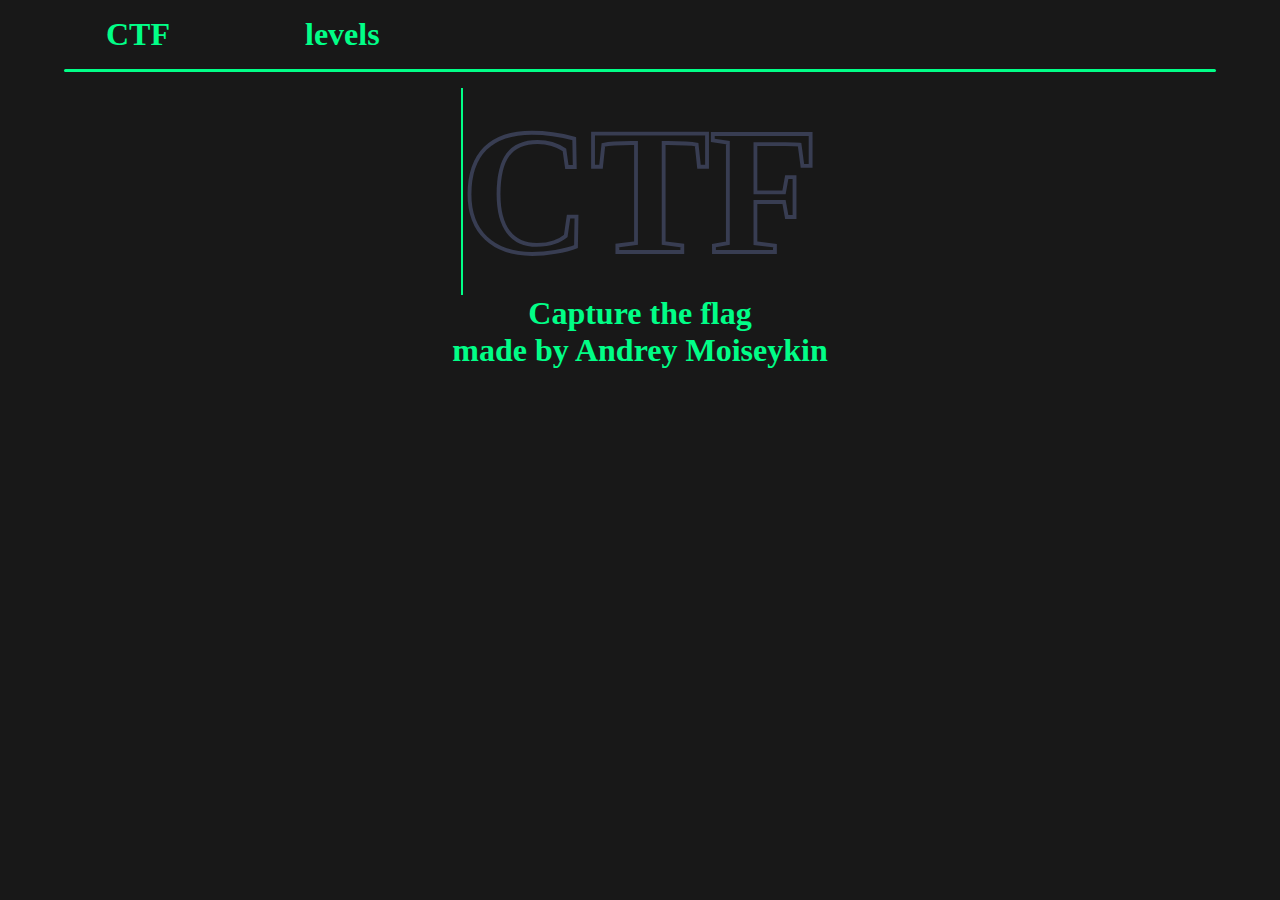
<file: index.html>
<!DOCTYPE html>
<html lang="en">

<head>
    <meta charset="UTF-8">
    <meta http-equiv="X-UA-Compatible" content="IE=edge">
    <meta name="viewport" content="width=device-width, initial-scale=1.0">
    <link rel="stylesheet" href="style.css">
    <link rel="stylesheet" href="textAnimatex.css">
    <title>Document</title>
</head>

<body>

    <nav>
        <div class="info">
          <a href="../CTF/index.html">  <h1>CTF</h1></a>
           <a href="../CTF/levels.html"> <h1 class="levels">levels</h1></a>
        </div>
        <div class="line"></div>
    </nav>

    <main>
        <div class="text1">
            <h2 data-text="CTF">CTF</h2>
        </div>
        <h1>Capture the flag</h1>
        <h1>made by Andrey Moiseykin</h1>
    </main>
    
    

</html>
</file>
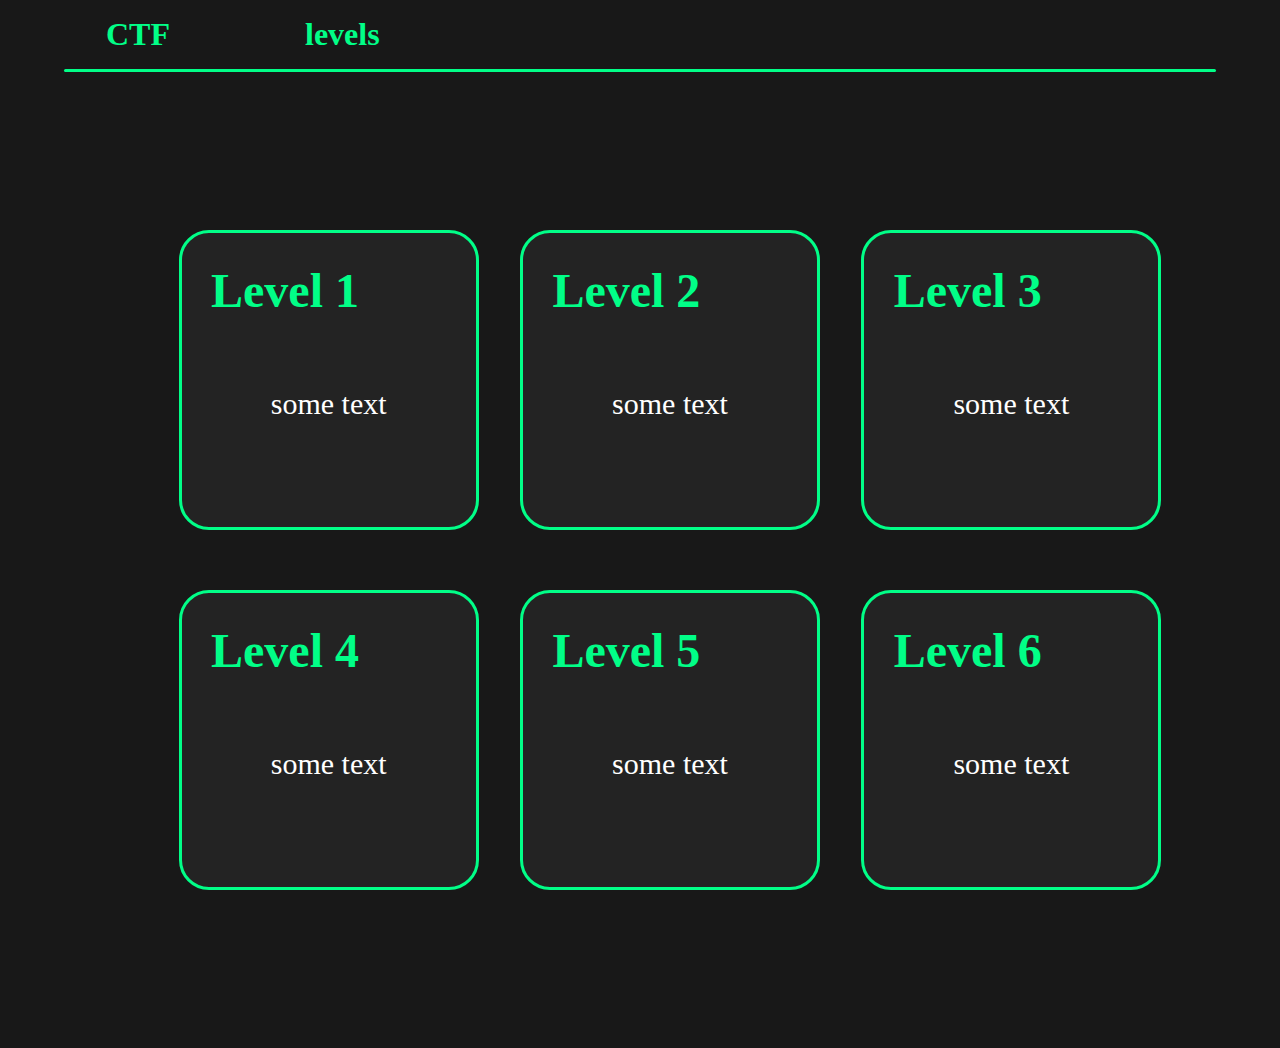
<file: levels.html>
<!DOCTYPE html>
<html lang="en">
<head>
    <meta charset="UTF-8">
    <meta http-equiv="X-UA-Compatible" content="IE=edge">
    <meta name="viewport" content="width=device-width, initial-scale=1.0">
    <title>Document</title>
    <link rel="stylesheet" href="levels.css">

</head>
<body>
    <nav>
        <div class="info">
          <a href="../CTF/index.html">  <h1>CTF</h1></a>
           <a href="../CTF/levels.html"> <h1 class="levels">levels</h1></a>
        </div>
        <div class="line"></div>
    </nav>

    <div class="lable" >
        <div data-tilt>
            <a href="../CTF/level.html">
            <div class="coloum">
                <h1>Level 1</h1>
                <div class="content">
                    <p id="time">some text</p>
                </div>
           
            </div> </a>
        </div>
        <div data-tilt>
            <a href="../CTF/level2.html">
            <div class="coloum">
                <h1>Level 2</h1>
                <div class="content">

                    <p>some text</p>
                </div>
            
            </div></a>
        </div>
        <div data-tilt>
            <a href="../CTF/level3.html">
            <div class="coloum">
                <h1>Level 3</h1>
                <div class="content">
                    <p>some text</p>
                </div>
            </div></a>
        </div>
        <div data-tilt>
            <a href="../CTF/level4.html">
            <div class="coloum">
                <h1>Level 4</h1>
                <div class="content">
                    <p id="time">some text</p>
                </div>
            </div></a>
        </div>
        <div data-tilt>
            <a href="../CTF/level5.html">
            <div class="coloum">
                <h1>Level 5</h1>
                <div class="content">

                    <p>some text</p>
                </div>
            </div></a>
        </div>
        <div data-tilt>
            <a href="../CTF/level6.html">
            <div class="coloum">
                <h1>Level 6</h1>
                <div class="content">
                    <p>some text</p>
                </div>
            </div></a>
        </div>
    </div>
    <script src="vanilla-tilt.js"></script>
</body>
</html>
</file>
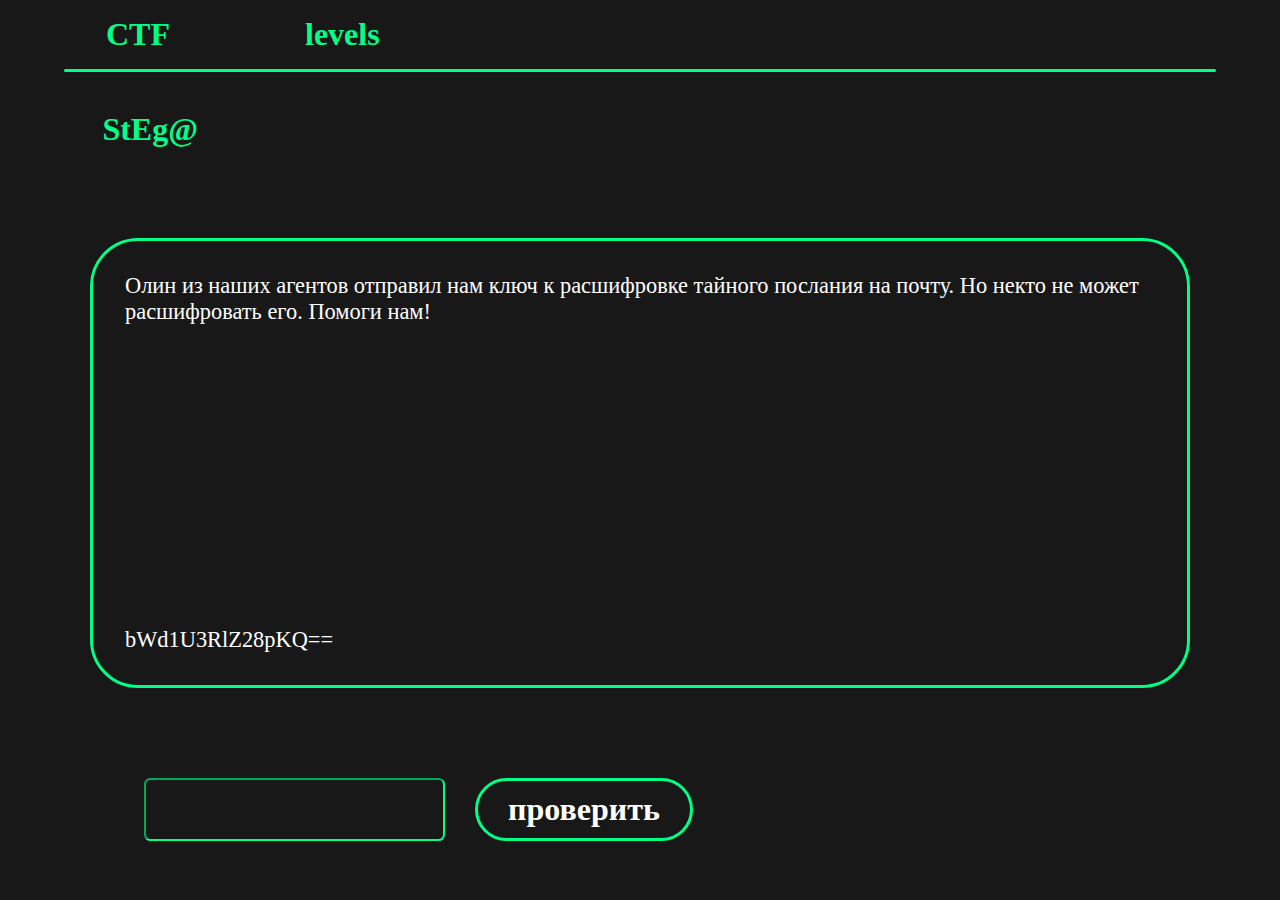
<file: level/level.html>
<!DOCTYPE html>
<html lang="en">
<head>
    <meta charset="UTF-8">
    <meta http-equiv="X-UA-Compatible" content="IE=edge">
    <meta name="viewport" content="width=device-width, initial-scale=1.0">
    <title>Document</title>
    <link rel="stylesheet" href="preset.css">
</head>
<body>
    <nav>
        <div class="info">
          <a href="../index.html">  <h1>CTF</h1></a>
           <a href="../levels.html"> <h1 class="levels">levels</h1></a>
        </div>
        <div class="line"></div>
    </nav>
    <header>
        <h1>StEg@</h1>
    </header>
    <main>
      <p>Олин из наших агентов отправил нам ключ к расшифровке тайного послания на почту. Но некто не может  расшифровать его. Помоги нам! </p>
      <a class="a"><p>bWd1U3RlZ28pKQ==</p></a>  
    </main>
    <div class="button">
        <input type="text" id="text" size="30">
        <a id="cluc">  <h1>проверить</h1></a>
    </div>
    <script src="script.js"></script>
</body>
</html>
</file>
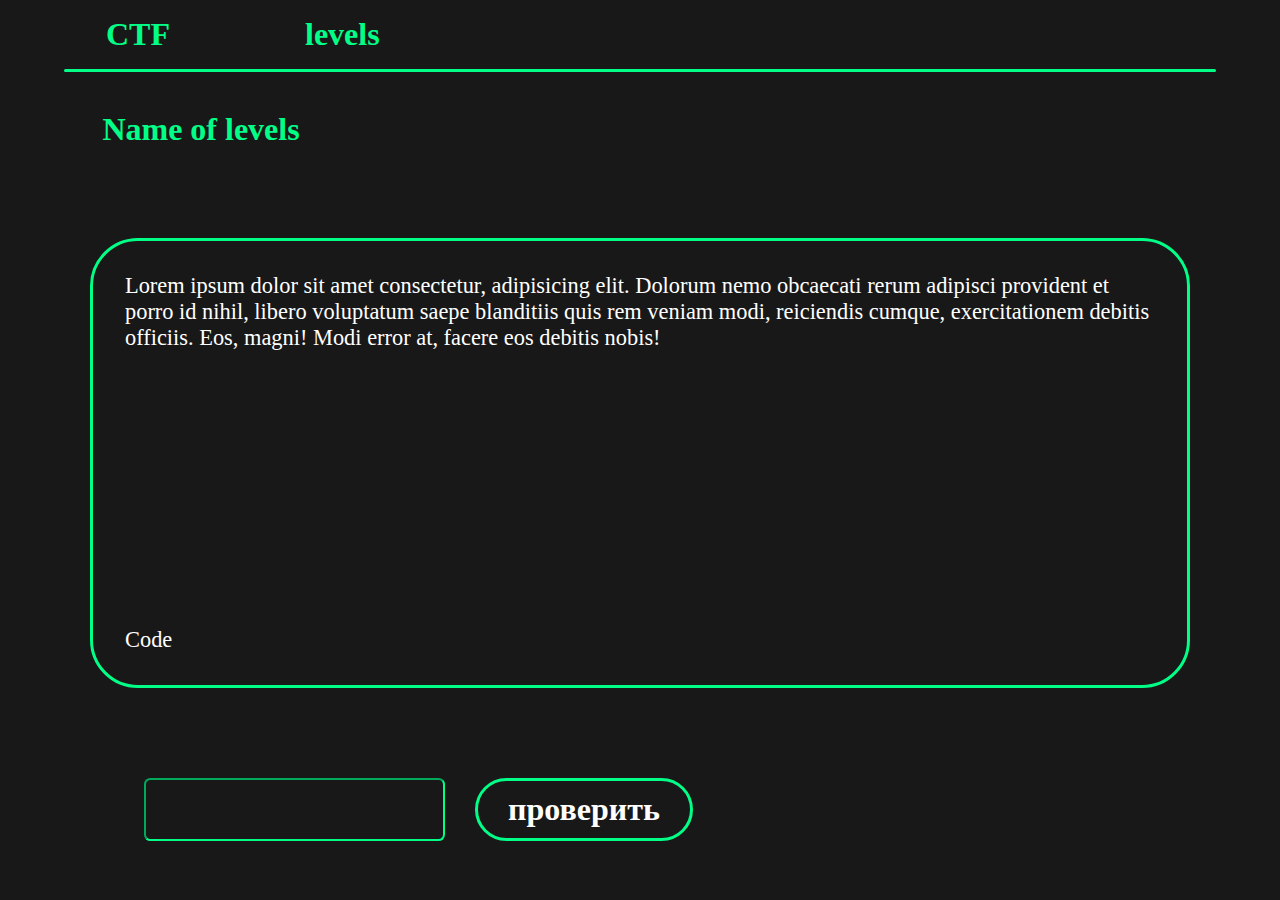
<file: level2/level.html>
<!DOCTYPE html>
<html lang="en">
<head>
    <meta charset="UTF-8">
    <meta http-equiv="X-UA-Compatible" content="IE=edge">
    <meta name="viewport" content="width=device-width, initial-scale=1.0">
    <title>Document</title>
    <link rel="stylesheet" href="preset.css">
</head>
<body>
    <nav>
        <div class="info">
          <a href="../index.html">  <h1>CTF</h1></a>
           <a href="../levels.html"> <h1 class="levels">levels</h1></a>
        </div>
        <div class="line"></div>
    </nav>
    <header>
        <h1>Name of levels</h1>
    </header>
    <main>
      <p> Lorem ipsum dolor sit amet consectetur, adipisicing elit. Dolorum nemo obcaecati rerum adipisci provident et porro id nihil, libero voluptatum saepe blanditiis quis rem veniam modi, reiciendis cumque, exercitationem debitis officiis. Eos, magni! Modi error at, facere eos debitis nobis!</p>
      <a class="a"><p>Code</p></a>  
    </main>
    <div class="button">
        <input type="text" id="text" size="30">
        <a id="cluc">  <h1>проверить</h1></a>
    </div>
    <script src="script.js"></script>
</body>
</html>
</file>
<file: style.css>
* {
  margin: 0;
  padding: 0;
  box-sizing: border-box;
  
}

body {
  background: rgb(24, 24, 24);
}
main {
    margin: 1rem;
    text-align: center;
}


 main h1{
     color: #01fe87;
 }
 .info{
  display: flex;
  margin: 1rem;
     
}
nav a h1{
 
 margin-left: 10vh;
 margin-right: 5vh;
  color:#01fe87;

}
.line{
  margin-left: 5%;
  width: 90%;
  height: 0.2rem;
  border-radius: 2rem;
  background: #01fe87;
}
a{
  text-decoration: none;
}
</file>
<file: levels.css>
* {
    margin: 0;
    padding: 0;
    box-sizing: border-box;
    
  }
  
body {
    background: rgb(24, 24, 24);
  }
.coloum{
   
    margin: 10%; 
     width: 18.75rem;
     height: 18.75rem;
     background: rgb(35, 35, 35);
     border-style: solid;
     border-radius: 10%;
     
     border-color:#01fe87;
     
     
 }
 .content{
     font-size: 1.875rem;
     
     text-align: center;
     top: 30%;
     margin-top: -0.625em;
     
     position: relative;
 }
 .coloum h1{
     color: #01fe87;
     text-align: left;
     margin-left: 10%;
     margin-top: 10%;
     font-size: 3rem;
 }
 
 .coloum p{
     
     color: white;
 }
   .lable{
      
       margin: 10%;
       display: flex;
       justify-content: space-around;
       flex-wrap: wrap;  /*это самое важное перевод на новуу строку */
 
   }


.info{
    display: flex; 
    margin: 1rem;
}

nav a h1{
   
   margin-left: 10vh;
   margin-right: 5vh;
    color:#01fe87;
  
}
.line{
    margin-left: 5%;
    width: 90%;
    height: 0.2rem;
    border-radius: 2rem;
    background: #01fe87;
}
a{
    text-decoration: none;
}
</file>
<file: textAnimatex.css>
.text1 {
    display: flex;
    justify-content: center;
    align-items: center;
      margin-top: rem;
    background: rgb(24, 24, 24);
  }
  
  .text1 h2 {
    position: relative;
    font-size: 14vw;
    color: rgb(24, 24, 24);
    -webkit-text-stroke: 0.3vw #383d52;
  }
  .text1 h2::before {
    content: attr(data-text);
    position: absolute;
    top: 0;
    left: 0;
    width: 0;
    
    color: #01fe87;
    -webkit-text-stroke: 0vw #383d52;
    border-right: 2px solid #01fe87;
    overflow: hidden;
    animation: animate 6s linear infinite;
  }
  @keyframes animate {
    0%,
    10%,
    100% {
      width: 0;
    }
    70%,
    90% {
      width: 100%;
    }
  }
</file>
<file: level/preset.css>
* {
    margin: 0;
    padding: 0;
    box-sizing: border-box;
    
  }
  
  body {
    background: rgb(24, 24, 24);
  }
 
  header {
    margin: 3%;
    margin-left: 8%;
  }
  main{
      position: relative;
      text-align: center;
      margin: 10vh;
      width: 100wh;
       min-height: 50vh;
      height: auto;
      border-style: solid;
     border-radius: 3rem;
     border-color: #01fe87 ;
     
  }
  input{
      color:#01fe87;
      background: rgb(24, 24, 24);
      border-radius: 0.4rem;
      padding: 12px 20px;
      border-color: #01fe87;
      margin-left: 16vh; 
  }
  .a p{
      position: absolute;
      bottom: 0;
    color:white;
  }
  main p{
      margin: 2rem;
      font-size: 1.4rem;
      color: white;
      text-align: left;
  }
  header h1{
    color: #01fe87;
}
  
  .info{
       display: flex;
       margin: 1rem;
          
   }
   nav a h1{
      
      margin-left: 10vh;
      margin-right: 5vh;
       color:#01fe87;
     
   }
   .line{
       margin-left: 5%;
       width: 90%;
       height: 0.2rem;
       border-radius: 2rem;
       background: #01fe87;
   }
   .button{
       display: flex;
       flex-wrap: wrap;
       color: white;
      
   }
  .button a h1{
    border-style: solid;
    border-radius: 3rem;
    padding: 10px;
    padding-left: 30px;
    padding-right: 30px;
    border-color: #01fe87 ;
       margin-left: 30px;
   }
   a{
       text-decoration: none;
   }
</file>
<file: level2/preset.css>
* {
    margin: 0;
    padding: 0;
    box-sizing: border-box;
    
  }
  
  body {
    background: rgb(24, 24, 24);
  }
 
  header {
    margin: 3%;
    margin-left: 8%;
  }
  main{
      position: relative;
      text-align: center;
      margin: 10vh;
      width: 100wh;
       min-height: 50vh;
      height: auto;
      border-style: solid;
     border-radius: 3rem;
     border-color: #01fe87 ;
     
  }
  input{
      color:#01fe87;
      background: rgb(24, 24, 24);
      border-radius: 0.4rem;
      padding: 12px 20px;
      border-color: #01fe87;
      margin-left: 16vh; 
  }
  .a p{
      position: absolute;
      bottom: 0;
    color:white;
  }
  main p{
      margin: 2rem;
      font-size: 1.4rem;
      color: white;
      text-align: left;
  }
  header h1{
    color: #01fe87;
}
  
  .info{
       display: flex;
       margin: 1rem;
          
   }
   nav a h1{
      
      margin-left: 10vh;
      margin-right: 5vh;
       color:#01fe87;
     
   }
   .line{
       margin-left: 5%;
       width: 90%;
       height: 0.2rem;
       border-radius: 2rem;
       background: #01fe87;
   }
   .button{
       display: flex;
       flex-wrap: wrap;
       color: white;
      
   }
  .button a h1{
    border-style: solid;
    border-radius: 3rem;
    padding: 10px;
    padding-left: 30px;
    padding-right: 30px;
    border-color: #01fe87 ;
       margin-left: 30px;
   }
   a{
       text-decoration: none;
   }
</file>
